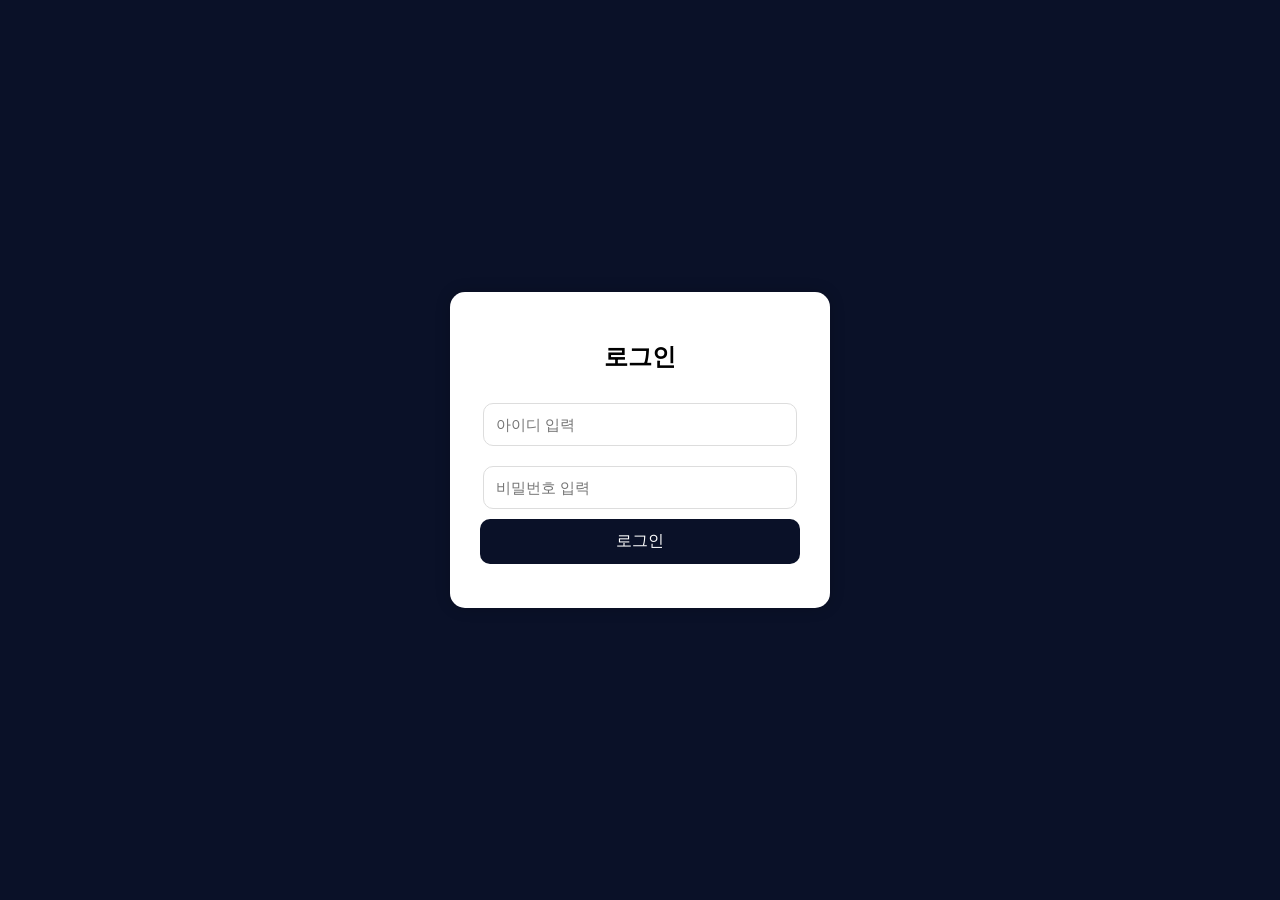
<file: login.html>
<!DOCTYPE html>
<html lang="ko">
<head>
    <meta charset="UTF-8">
    <meta name="viewport" content="width=device-width, initial-scale=1.0">
    <title>로그인</title>

    <style>
        body {
            font-family: Arial, sans-serif;
            background: #0a1128;
            display: flex;
            justify-content: center;
            align-items: center;
            height: 100vh;
            margin: 0;
        }

        .login-box {
            background: white;
            padding: 30px;
            border-radius: 15px;
            box-shadow: 0 0 15px rgba(0,0,0,0.2);
            width: 320px;
            text-align: center;
        }

        h2 {
            margin-bottom: 20px;
        }

        input {
            width: 90%;
            padding: 12px;
            margin: 10px 0;
            border: 1px solid #ddd;
            border-radius: 10px;
            font-size: 15px;
        }

        button {
            width: 100%;
            padding: 12px;
            border: none;
            border-radius: 10px;
            background: #0a1128;
            color: white;
            font-size: 16px;
            cursor: pointer;
        }

        button:hover {
            opacity: 0.9;
        }

        #message {
            margin-top: 12px;
            color: red;
            font-size: 14px;
        }
    </style>
</head>
<body>

    <div class="login-box">
        <h2>로그인</h2>

        <input type="text" id="username" placeholder="아이디 입력">
        <input type="password" id="password" placeholder="비밀번호 입력">

        <button onclick="login()">로그인</button>

        <p id="message"></p>
    </div>

    <script>
        function login() {

            // 아이디 / 비밀번호 설정
            const correctId = "admin";
            const correctPw = "1234";

            // 입력값 가져오기
            const userId = document.getElementById("username").value;
            const userPw = document.getElementById("password").value;

            // 로그인 확인
            if (userId === correctId && userPw === correctPw) {

                // 로그인 상태 저장
                localStorage.setItem("isLoggedIn", "true");

                alert("로그인 성공!");

                // 메인 페이지 이동
                window.location.href = "./index.html";

            } else {

                document.getElementById("message").innerText =
                "아이디 또는 비밀번호가 틀렸습니다.";
            }
        }
    </script>

</body>
</html>
</file>
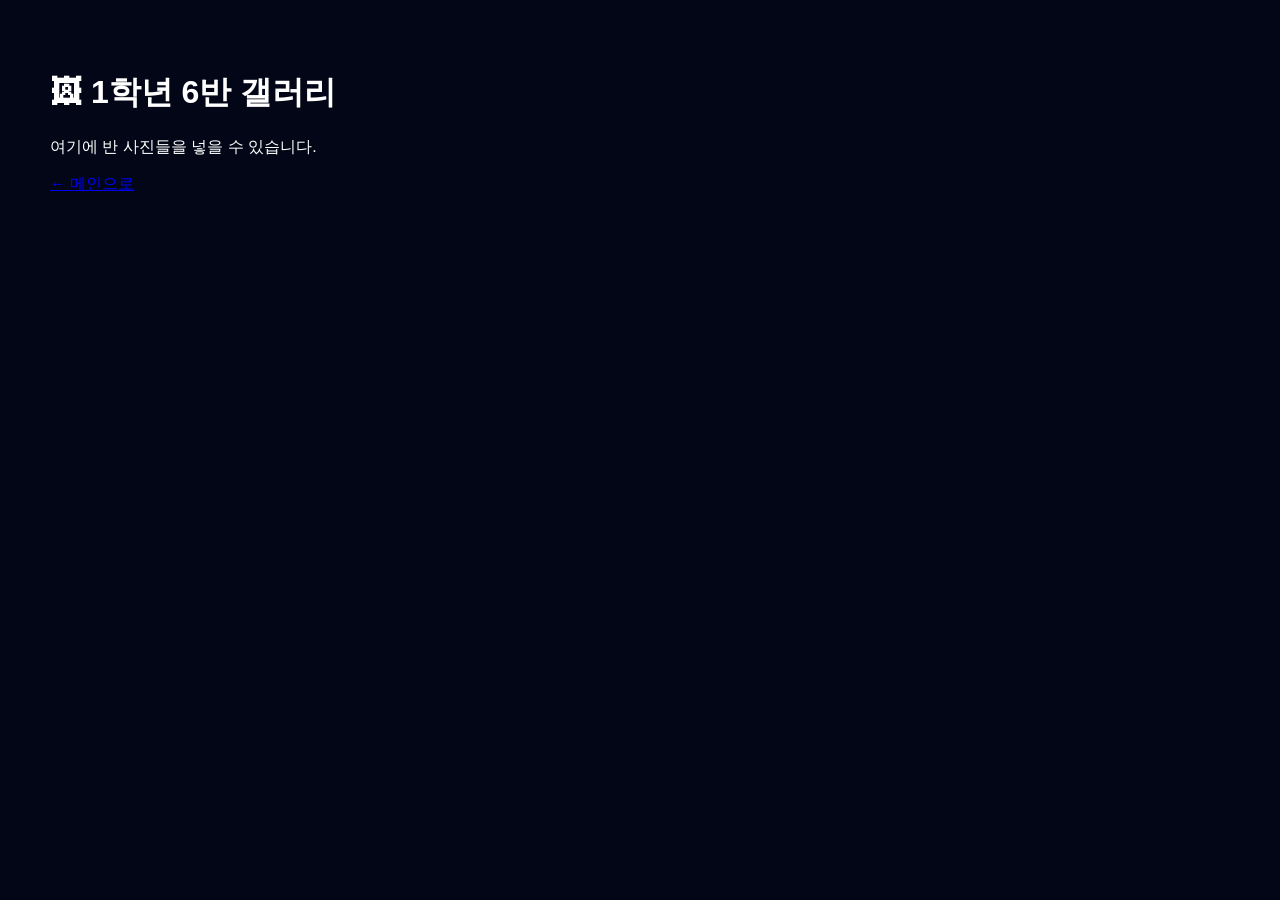
<file: pages/gallery.html>
<!DOCTYPE html>
<html lang="ko">
<head>
  <meta charset="UTF-8">
  <title>갤러리</title>

  <link rel="stylesheet" href="../style.css">
</head>

<body>

<div style="padding:50px;">

<h1>🖼 1학년 6반 갤러리</h1>

<p>여기에 반 사진들을 넣을 수 있습니다.</p>

<a href="../index.html">← 메인으로</a>

</div>

</body>
</html>
</file>
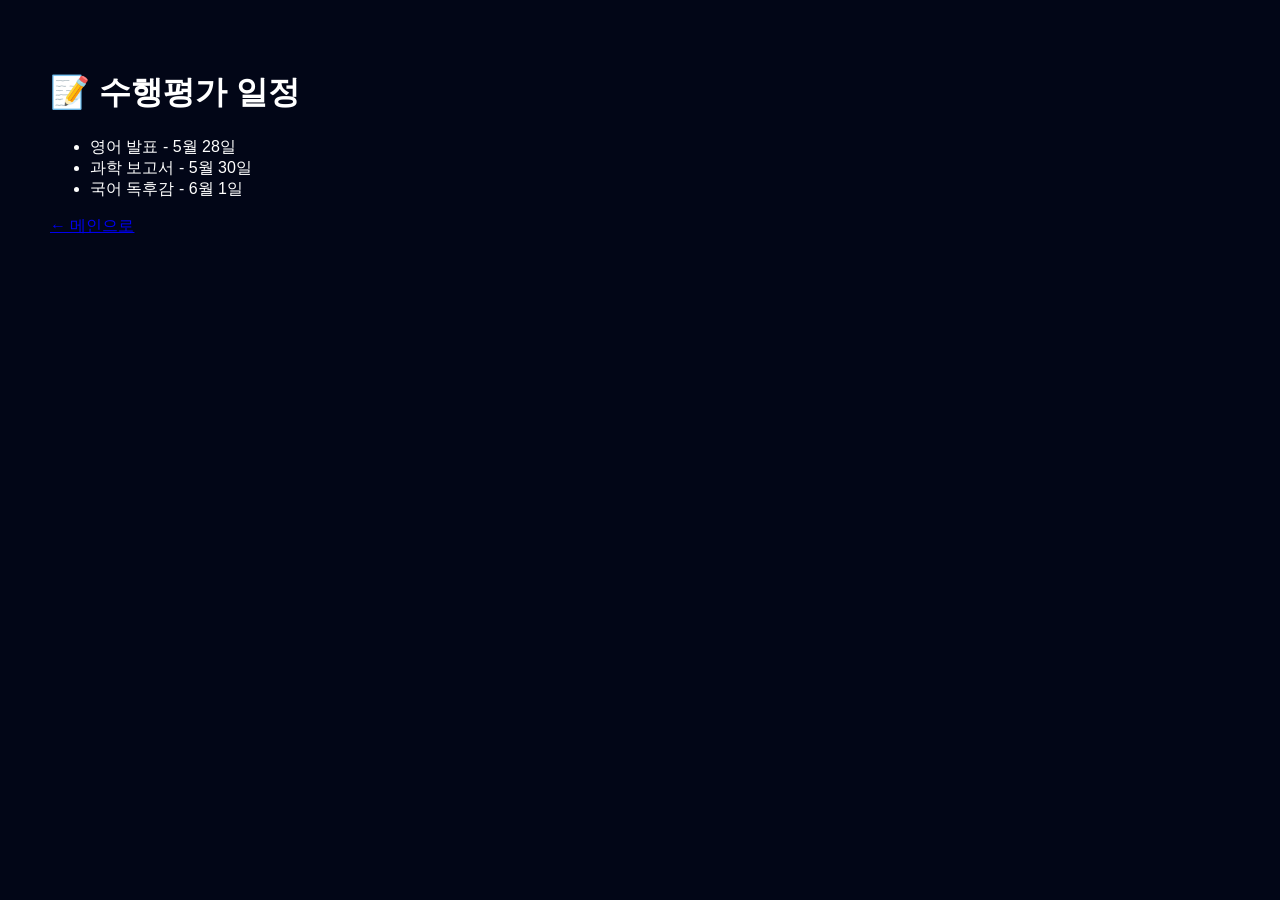
<file: pages/homework.html>
<!DOCTYPE html>
<html lang="ko">
<head>
  <meta charset="UTF-8">
  <title>수행평가</title>

  <link rel="stylesheet" href="../style.css">
</head>

<body>

<div style="padding:50px;">

<h1>📝 수행평가 일정</h1>

<ul>
  <li>영어 발표 - 5월 28일</li>
  <li>과학 보고서 - 5월 30일</li>
  <li>국어 독후감 - 6월 1일</li>
</ul>

<a href="../index.html">← 메인으로</a>

</div>

</body>
</html>
</file>
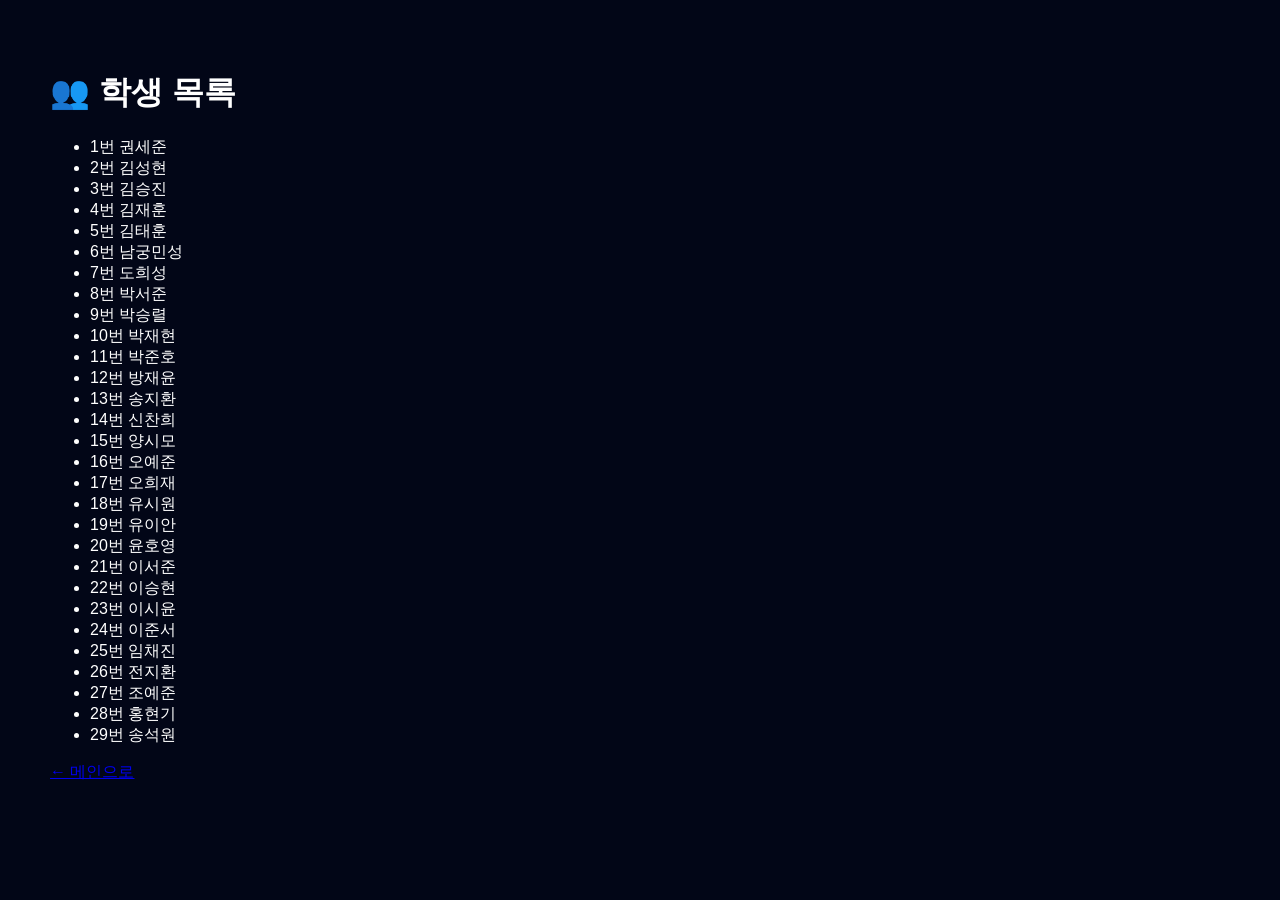
<file: pages/members.html>
<!DOCTYPE html>
<html lang="ko">
<head>
  <meta charset="UTF-8">
  <title>학생 목록</title>

  <link rel="stylesheet" href="../style.css">
</head>

<body>

<div style="padding:50px;">

<h1>👥 학생 목록</h1>

<ul>
  <li>1번 권세준</li>

  <li>2번 김성현</li>

  <li>3번 김승진</li>

  <li>4번 김재훈</li>

  <li>5번 김태훈</li>

  <li>6번 남궁민성</li>

  <li>7번 도희성</li>

  <li>8번 박서준</li>

  <li>9번 박승렬</li>

  <li>10번 박재현</li>

  <li>11번 박준호</li>

  <li>12번 방재윤</li>

  <li>13번 송지환</li>

  <li>14번 신찬희</li>

  <li>15번 양시모</li>

  <li>16번 오예준</li>

  <li>17번 오희재</li>

  <li>18번 유시원</li>

  <li>19번 유이안</li>

  <li>20번 윤호영</li>

  <li>21번 이서준</li>

  <li>22번 이승현</li>

  <li>23번 이시윤</li>

  <li>24번 이준서</li>

  <li>25번 임채진</li>

  <li>26번 전지환</li>

  <li>27번 조예준</li>

  <li>28번 홍현기</li>

  <li>29번 송석원</li>
  
</ul>

<a href="../index.html">← 메인으로</a>

</div>

</body>
</html>
</file>
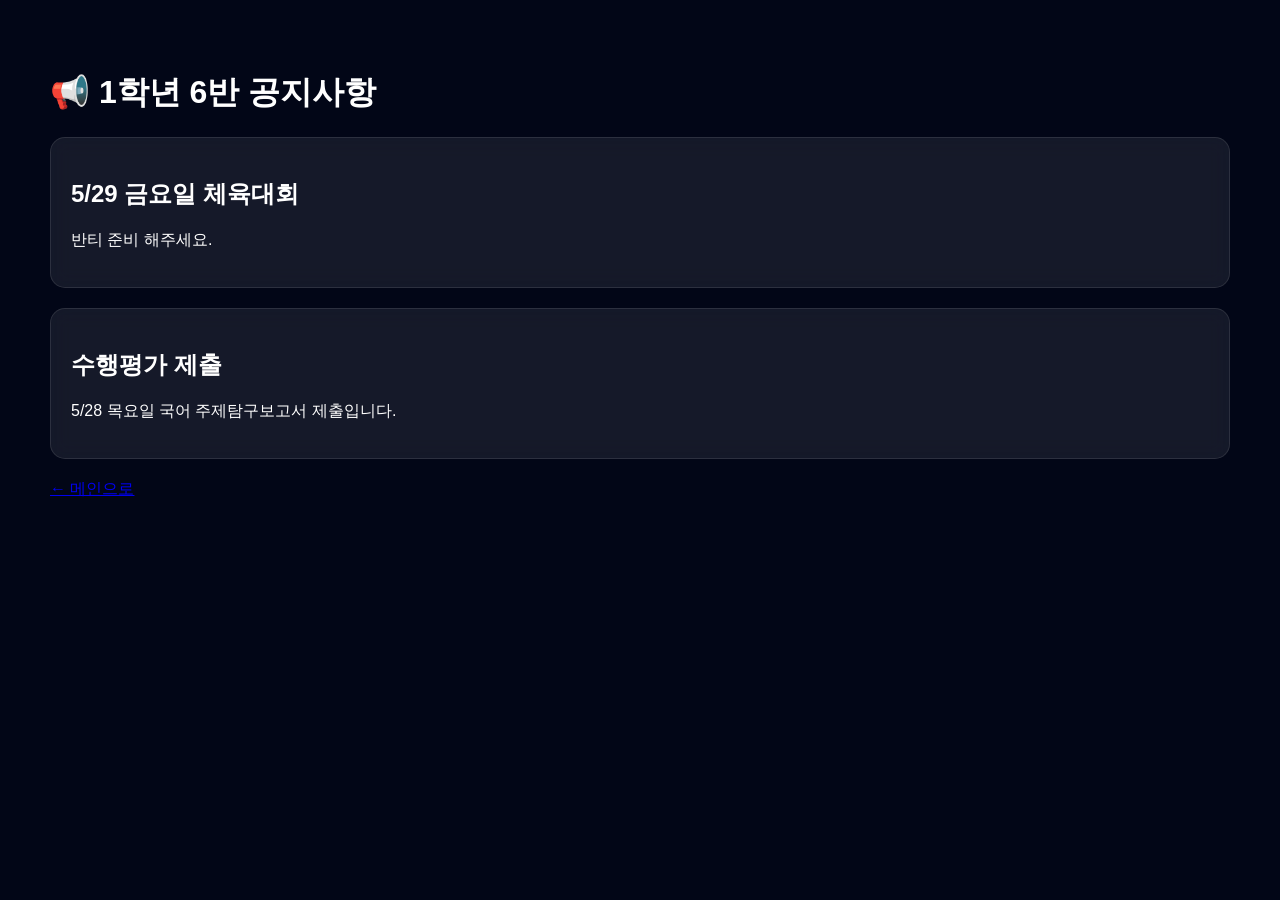
<file: pages/notice.html>
<!DOCTYPE html>
<html lang="ko">
<head>
  <meta charset="UTF-8">
  <title>공지사항</title>

  <link rel="stylesheet" href="../style.css">
</head>

<body>

<div style="padding:50px;">

<h1>📢 1학년 6반 공지사항</h1>

<div class="card">
  <h2>5/29 금요일 체육대회</h2>
  <p>반티 준비 해주세요.</p>
</div>

<div class="card">
  <h2>수행평가 제출</h2>
  <p>5/28 목요일 국어 주제탐구보고서 제출입니다.</p>
</div>

<a href="../index.html">← 메인으로</a>

</div>

</body>
</html>
</file>
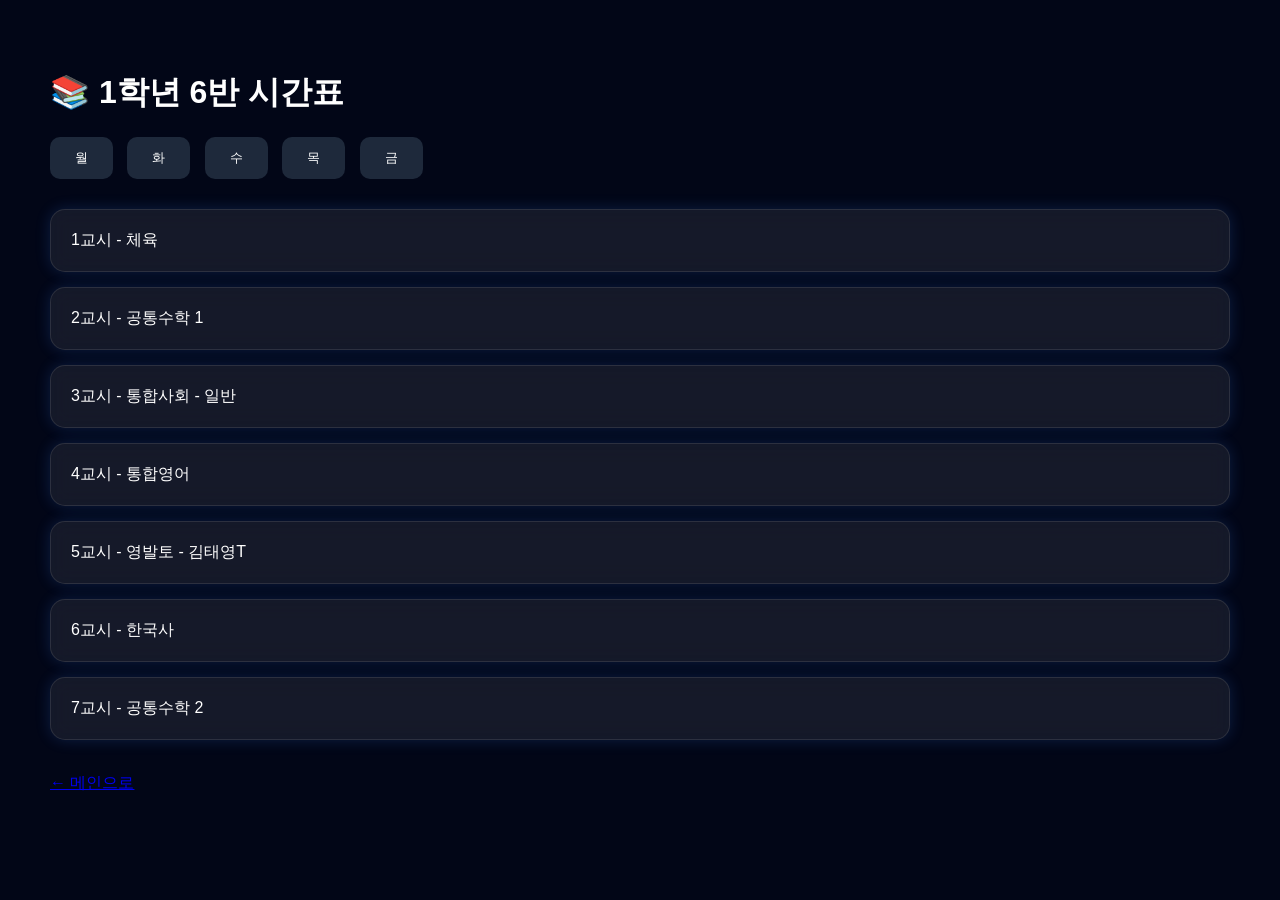
<file: pages/timetable.html>
<!DOCTYPE html>
<html lang="ko">
<head>
  <meta charset="UTF-8">
  <title>시간표</title>

  <link rel="stylesheet" href="../style.css">
</head>

<body>

<div class="page">

  <h1>📚 1학년 6반 시간표</h1>

  <!-- 요일 버튼 -->

  <div class="days">

    <button onclick="showDay('mon')">월</button>
    <button onclick="showDay('tue')">화</button>
    <button onclick="showDay('wed')">수</button>
    <button onclick="showDay('thu')">목</button>
    <button onclick="showDay('fri')">금</button>

  </div>

  <!-- 시간표 -->

  <div class="timetable" id="timetable">

  </div>

  <br>

  <a href="../index.html">← 메인으로</a>

</div>

<script>

const schedules = {

  mon: [
    "1교시 - 체육 ",
    "2교시 - 공통수학 1 ",
    "3교시 - 통합사회 - 일반",
    "4교시 - 통합영어 ",
    "5교시 - 영발토 - 김태영T",
    "6교시 - 한국사 ",
    "7교시 - 공통수학 2 "
  ],

  tue: [
    "1교시 - 과탐실 ",
    "2교시 - 통합과학 - 지구 ",
    "3교시 - 한국사 ",
    "4교시 - 통합사회 - 일반 ",
    "5교시 - 공통국어 ",
    "6교시 - 영발토 - 애슐리, 손영호T",
    "7교시 - 통합과학 - 생명"
  ],

  wed: [
   "1교시 - 공통수학 1 ",
    "2교시 - 통합과학 - 화학",
    "3교시  - 미술 - 미술실",
    "4교시 - 공통국어",
    "5교시 - 창체",
    "6교시 - 창체",
    "7교시 - 창체"
  ],

  thu: [
   "1교시 - 미술 - 도서관",
    "2교시 - 통합사회 - 윤리",
    "3교시 - 공통수학2",
    "4교시 - 유도",
    "5교시 - 공통국어",
    "6교시 - 공통영어",
    "7교시 - 영발토 - 애슐리, 손영호T"
  ],

  fri: [
    "1교시 - 공통국어",
    "2교시 - 공통수학1",
    "3교시 - 공통영어",
    "4교시 - 통합사회 - 지리",
    "5교시 - 한국사",
    "6교시 - 통합과학 - 물리",
    "7교시 - 공통수학2"
  ]

};

function showDay(day) {

  const timetable = document.getElementById("timetable");

  timetable.innerHTML = "";

  schedules[day].forEach(subject => {

    timetable.innerHTML += `
      <div class="subject-card">
        ${subject}
      </div>
    `;

  });

}

/* 처음엔 월요일 표시 */

showDay("mon");

</script>

</body>
</html>
</file>
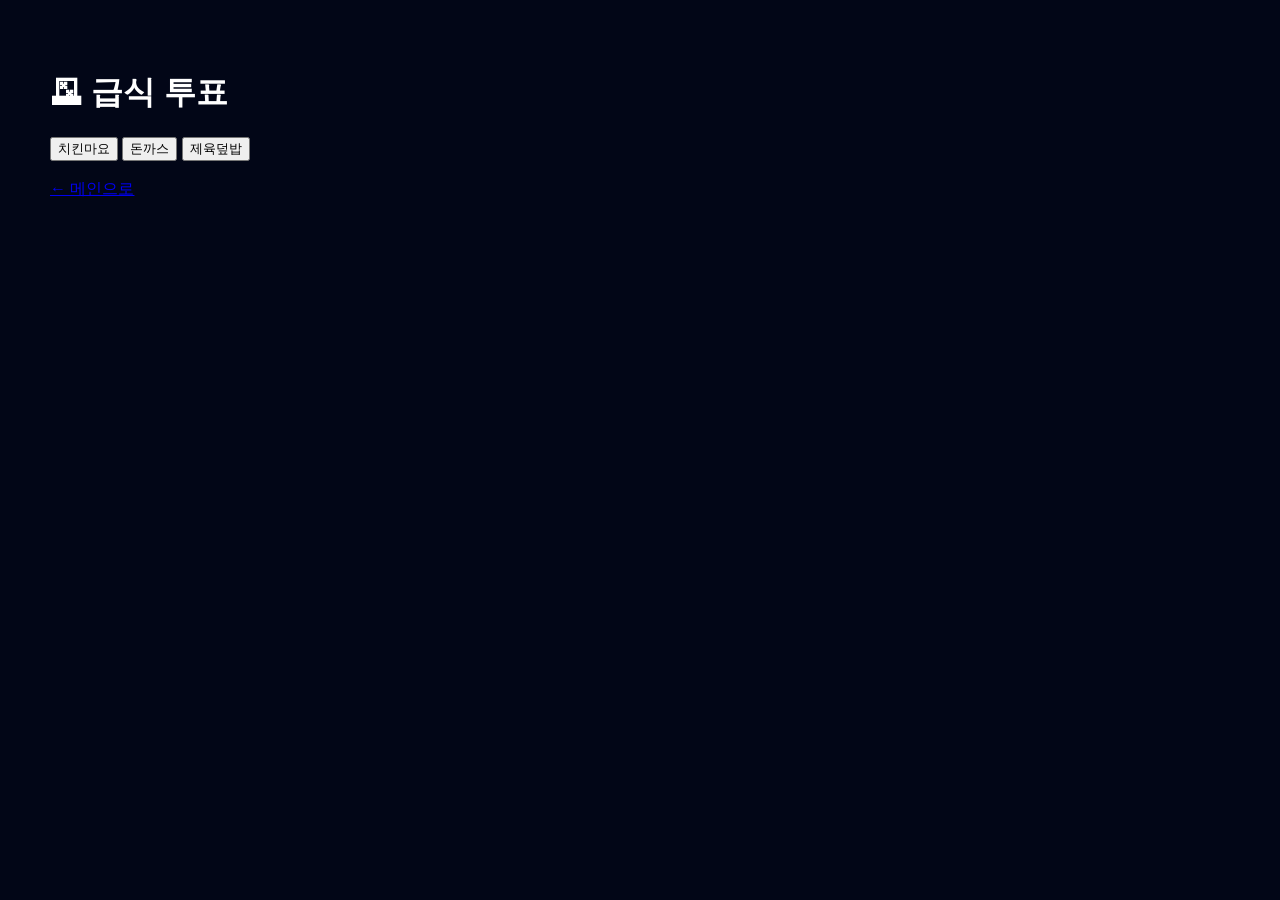
<file: pages/vote.html>
<!DOCTYPE html>
<html lang="ko">
<head>
  <meta charset="UTF-8">
  <title>투표</title>

  <link rel="stylesheet" href="../style.css">
</head>

<body>

<div style="padding:50px;">

<h1>🗳 급식 투표</h1>

<button>치킨마요</button>
<button>돈까스</button>
<button>제육덮밥</button>

<br><br>

<a href="../index.html">← 메인으로</a>

</div>

</body>
</html>
</file>
<file: style.css>
body {
  margin: 0;
  overflow: hidden;
  font-family: sans-serif;
  background: #020617;
  color: white;
}

/* 배경 */

.background {
  position: fixed;
  width: 100%;
  height: 100%;

  background:
    radial-gradient(circle at center,
    #0f172a 0%,
    #020617 100%);
}

/* 전체 원형 공간 */

.container {
  position: relative;

  width: 700px;
  height: 700px;

  margin: auto;

  top: 50vh;
  transform: translateY(-50%);
}

/* 중앙 원 */

.center-circle {
  position: absolute;

  width: 220px;
  height: 220px;

  border-radius: 50%;

  background: rgba(59,130,246,0.15);

  border: 2px solid #3b82f6;

  top: 50%;
  left: 50%;

  transform: translate(-50%, -50%);

  display: flex;
  flex-direction: column;
  justify-content: center;
  align-items: center;

  backdrop-filter: blur(10px);

  box-shadow:
    0 0 30px #3b82f6,
    inset 0 0 20px rgba(59,130,246,0.5);
}

.center-circle h1 {
  margin: 0;
  font-size: 65px;
}

.center-circle p {
  margin-top: 10px;

  letter-spacing: 3px;

  color: #93c5fd;
}

/* 메뉴 버튼 */

.menu {
  position: absolute;

  width: 130px;
  height: 130px;

  border-radius: 50%;

  background: rgba(255,255,255,0.08);

  border: 1px solid rgba(255,255,255,0.2);

  color: white;

  text-decoration: none;

  display: flex;
  justify-content: center;
  align-items: center;

  text-align: center;

  transition: 0.3s;

  backdrop-filter: blur(8px);

  box-shadow:
    0 0 15px rgba(59,130,246,0.3);
}

.menu:hover {
  transform: scale(1.15);

  background: rgba(59,130,246,0.3);

  box-shadow:
    0 0 25px #60a5fa,
    0 0 50px #3b82f6;
}

/* 위치 */

.top {
  top: 0;
  left: 50%;
  transform: translateX(-50%);
}

.bottom {
  bottom: 0;
  left: 50%;
  transform: translateX(-50%);
}

.left {
  left: 0;
  top: 50%;
  transform: translateY(-50%);
}

.right {
  right: 0;
  top: 50%;
  transform: translateY(-50%);
}

.top-left {
  top: 100px;
  left: 80px;
}

.top-right {
  top: 100px;
  right: 80px;
}

/* 카드 */

.card {
  background: rgba(255,255,255,0.08);

  padding: 20px;

  border-radius: 15px;

  margin-bottom: 20px;

  backdrop-filter: blur(10px);

  border: 1px solid rgba(255,255,255,0.1);
}
/* 페이지 */

.page {
  padding: 50px;
}

/* 요일 버튼 */

.days {
  margin-bottom: 30px;
}

.days button {

  padding: 12px 25px;

  margin-right: 10px;

  border: none;

  border-radius: 10px;

  background: #1e293b;

  color: white;

  cursor: pointer;

  transition: 0.3s;
}

.days button:hover {
  background: #3b82f6;
}

/* 과목 카드 */

.subject-card {

  background: rgba(255,255,255,0.08);

  padding: 20px;

  margin-bottom: 15px;

  border-radius: 15px;

  backdrop-filter: blur(10px);

  border: 1px solid rgba(255,255,255,0.1);

  box-shadow:
    0 0 15px rgba(59,130,246,0.2);
}
</file>
